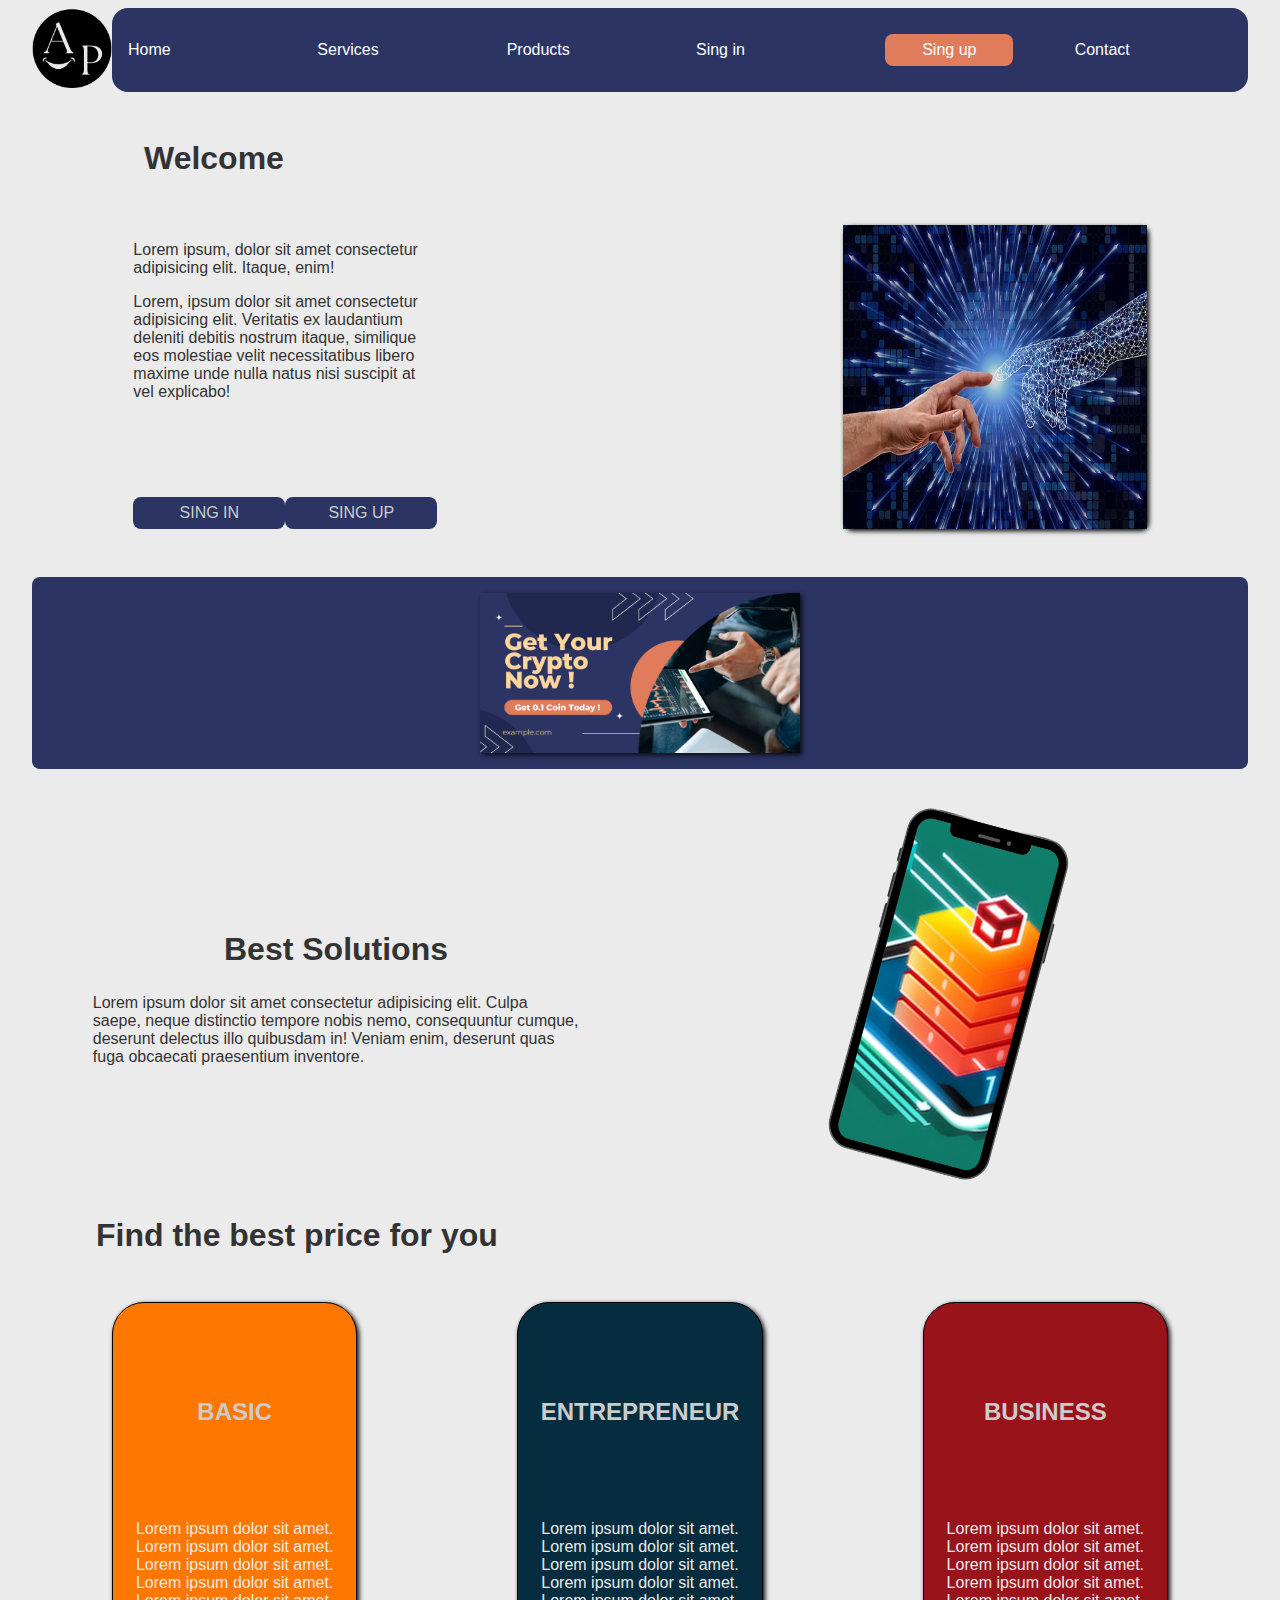
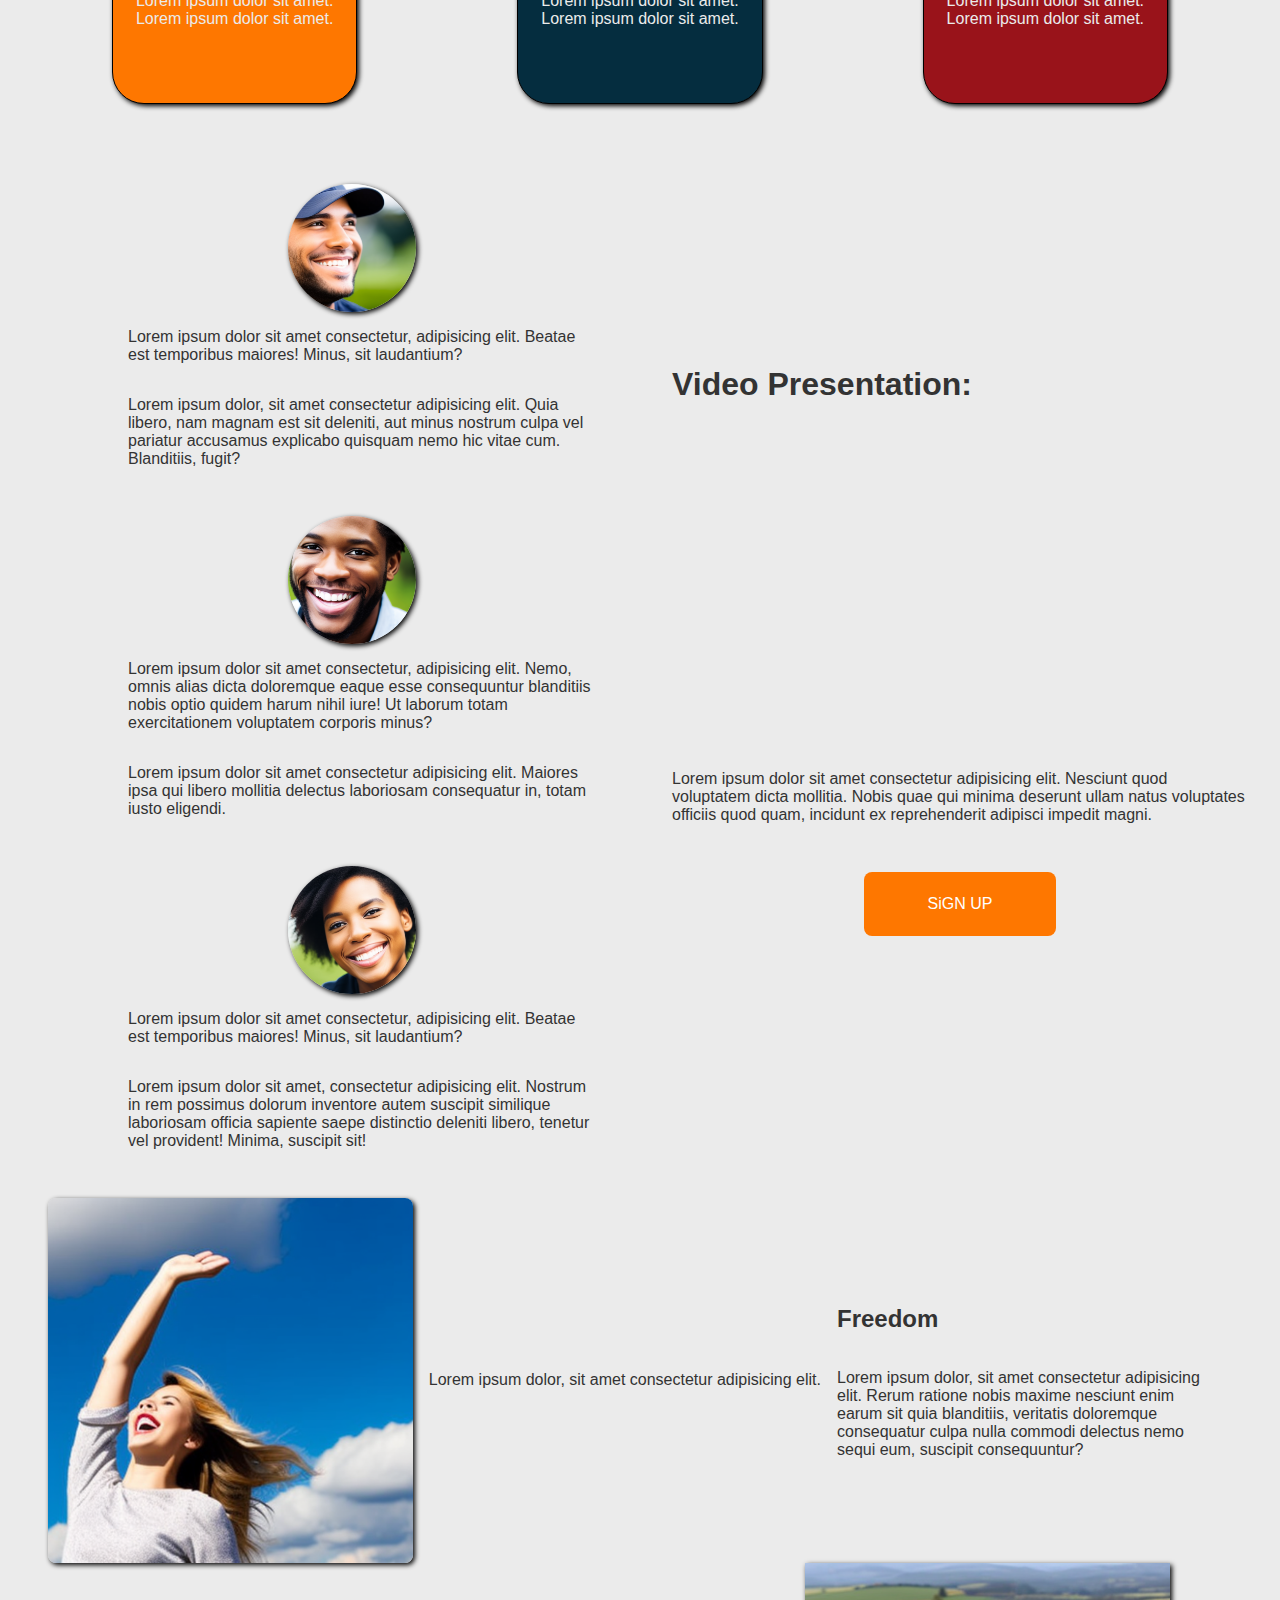
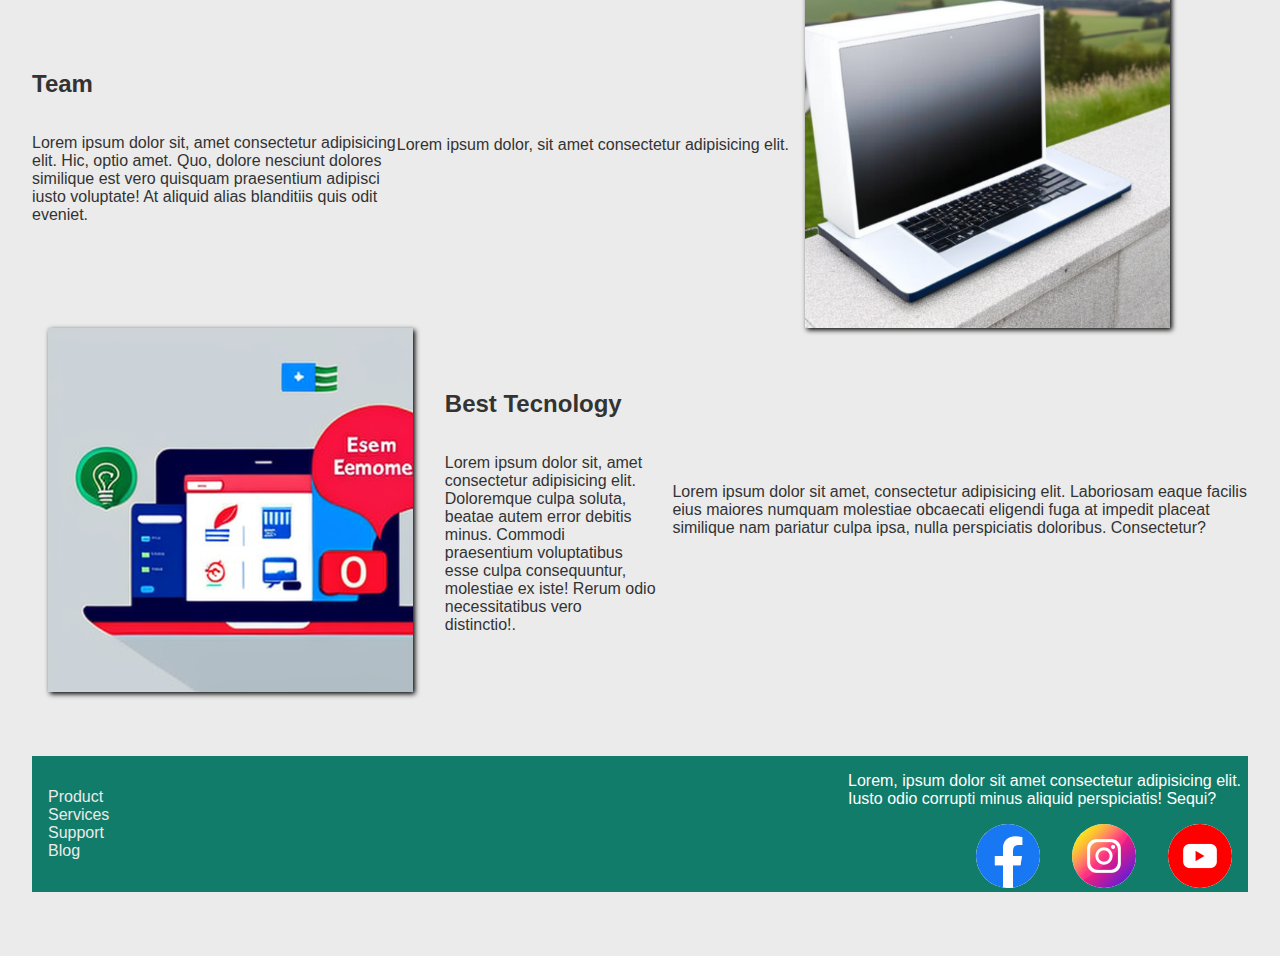
<file: index.html>
<!DOCTYPE html>
<html lang="en">
<head>
    <meta charset="UTF-8">
    <meta http-equiv="X-UA-Compatible" content="IE=edge">
    <meta name="viewport" content="width=device-width, initial-scale=1.0">
    <title>New Web Project</title>
    
    <link rel="stylesheet" href="style.css">
</head>
<body>
        <div class="content-home-page">
            <header>
                    <div class="logo">
                        <img src="/assets/A.png" alt="a-p-logo">
                    </div>
                    <nav class="menu-top">
                        <li><a href="">Home</a></li>
                        <li><a href="">Services</a></li>
                        <li><a href="">Products</a></li>
                        <li><a href="">Sing in</a></li>
                        <li class="sing-up-btn"><a href="" >Sing up</a></li>
                        <li><a href="">Contact</a></li>
                        
                    </nav>
            </header>
            <h1>Welcome</h1>
           <section class="wellcomezone">
                <div class="wellcomezone-left">
                    <div class="wellcome-text">
                        <p>Lorem ipsum, dolor sit amet consectetur adipisicing elit. Itaque, enim!</p>
                        <p>Lorem, ipsum dolor sit amet consectetur adipisicing elit. Veritatis ex laudantium deleniti debitis nostrum itaque, similique eos molestiae velit necessitatibus libero maxime unde nulla natus nisi suscipit at vel explicabo!</p>
                    </div>
                    <div class="boxs-main-page">
                        <div class="box-sing box-sing-in"><a href="">SING IN</a></div>
                        <div class="box-sing box-sing-up "><a href="">SING UP</a></div>
                    </div>
                </div>
                <div class="wellcomezone-rigt">
                    <img src="/assets/digital.jpg" alt="">
                </div>
           </section>
            <main>
                    <div class="banner"> <img src="/assets/banner.jpg" alt=""> </div>
                    <section class="afterbanner">
                        
                        <div>
                            <h2>Best Solutions</h2>
                            <p>Lorem ipsum dolor sit amet consectetur adipisicing elit.
                                Culpa saepe, neque distinctio tempore nobis nemo, consequuntur cumque, 
                               deserunt delectus illo quibusdam in! Veniam enim, deserunt quas fuga obcaecati praesentium inventore.</p>
                        </div>
                    <div class="phonezone">
                        <img src="/assets/phone.png" alt="phone">
                    </div>
                </section>
                <div >
                        <div class="title-price">
                            <h2>Find the best price for you</h2>
                        </div>
                    <div class="servicezone">
                        <div class="service service-1">
                            <h2 style="background-color: #FE7700;">BASIC</h2>
                            <nav id="basic-group">
                                <li>Lorem ipsum dolor sit amet.</li>
                                <li>Lorem ipsum dolor sit amet.</li>
                                <li>Lorem ipsum dolor sit amet.</li>
                                <li>Lorem ipsum dolor sit amet.</li>
                                <li>Lorem ipsum dolor sit amet.</li>
                                <li>Lorem ipsum dolor sit amet.</li>
                            </nav>
                        </div>
                        <div class="service service-2">
                            <h2 style="background-color: #052D3F;">ENTREPRENEUR</h2>
                            <nav id="entrepreneur-group">
                                <li>Lorem ipsum dolor sit amet.</li>
                                <li>Lorem ipsum dolor sit amet.</li>
                                <li>Lorem ipsum dolor sit amet.</li>
                                <li>Lorem ipsum dolor sit amet.</li>
                                <li>Lorem ipsum dolor sit amet.</li>
                                <li>Lorem ipsum dolor sit amet.</li>
                            </nav>
                        </div>
                        <div class="service service-3">
                            <h2 style="background-color: #99131A;">BUSINESS</h2>
                            <nav id="business-group">
                                <li>Lorem ipsum dolor sit amet.</li>
                                <li>Lorem ipsum dolor sit amet.</li>
                                <li>Lorem ipsum dolor sit amet.</li>
                                <li>Lorem ipsum dolor sit amet.</li>
                                <li>Lorem ipsum dolor sit amet.</li>
                                <li>Lorem ipsum dolor sit amet.</li>
                            </nav>
                        </div>
                    </div>
                </div>
            </main>
            <section class="testimonials">
                <div class="group-testimonials">
                    <div class="test-1"> <img src="/assets/test/1.png"> 
                    <p>Lorem ipsum dolor sit amet consectetur, adipisicing elit. Beatae est temporibus maiores! Minus, sit laudantium?</p>
                        <p>Lorem ipsum dolor, sit amet consectetur adipisicing elit. Quia libero, nam magnam est sit deleniti, aut minus nostrum culpa vel pariatur accusamus explicabo quisquam nemo hic vitae cum. Blanditiis, fugit?</p>
                       
                </div>
                    <div class="test-1"> <img src="assets/test/2.png">
                        <p>Lorem ipsum dolor sit amet consectetur, adipisicing elit. Nemo, omnis alias dicta doloremque eaque esse consequuntur blanditiis nobis optio quidem harum nihil iure! Ut laborum totam exercitationem voluptatem corporis minus?</p>
                        <p>Lorem ipsum dolor sit amet consectetur adipisicing elit. Maiores ipsa qui libero mollitia delectus laboriosam consequatur in, totam iusto eligendi.</p></div>
                    <div class="test-1"><img src="/assets/test/3.png">
                         <p>Lorem ipsum dolor sit amet consectetur, adipisicing elit. Beatae est temporibus maiores! Minus, sit laudantium?</p>
                        <p>Lorem ipsum dolor sit amet, consectetur adipisicing elit. Nostrum in rem possimus dolorum inventore autem suscipit similique laboriosam officia sapiente saepe distinctio deleniti libero, tenetur vel provident! Minima, suscipit sit!</p>
                        </div>
                    </div>
                    <div class="Presentation">
                        <h3>Video Presentation:</h3>
                    <iframe width="560" height="315" src="https://www.youtube.com/embed/BOMV2kTy0ZQ" title="YouTube video player" frameborder="0" allow="accelerometer; autoplay; clipboard-write; encrypted-media; gyroscope; picture-in-picture; web-share" allowfullscreen></iframe>
                        <p>Lorem ipsum dolor sit amet consectetur adipisicing elit. Nesciunt quod voluptatem dicta mollitia. Nobis quae qui minima deserunt ullam natus voluptates officiis quod quam, incidunt ex reprehenderit adipisci impedit magni.</p>
                        <div class="sing-up-button">SiGN UP</div>
                </div>
                </section>
               
            <div class="process-guide">
                <div class="process-1">
                    <img src="/assets/test/4.png"><p class="process-1">Lorem ipsum dolor, sit amet consectetur adipisicing elit.</p>
                    <div>
                        <h2>Freedom</h2>
                        <p >Lorem ipsum dolor, sit amet consectetur adipisicing elit. Rerum ratione nobis maxime nesciunt enim earum sit quia blanditiis, veritatis doloremque consequatur culpa nulla commodi delectus nemo sequi eum, suscipit consequuntur?</p>
                    </div>
                    
                </div>
                <div class="process-2">

                    <div>
                        <h2>Team</h2>
                        <p >Lorem ipsum dolor sit, amet consectetur adipisicing elit. Hic, optio amet. Quo, dolore nesciunt dolores similique est vero quisquam praesentium adipisci iusto voluptate! At aliquid alias blanditiis quis odit eveniet.</p>
                    </div>
                    <p  >Lorem ipsum dolor, sit amet consectetur adipisicing elit.</p>
                    <img src="assets/test/5.png">
                </div>
                <div class="process-3">
                    <img src="assets/test/6.png"> <div>
                        <h2>Best Tecnology</h2>
                         <p>Lorem ipsum dolor sit, amet consectetur adipisicing elit. Doloremque culpa soluta, beatae autem error debitis minus. Commodi praesentium voluptatibus esse culpa consequuntur, molestiae ex iste! Rerum odio necessitatibus vero distinctio!.</p></div>
                    <p>Lorem ipsum dolor sit amet, consectetur adipisicing elit. Laboriosam eaque facilis eius maiores numquam molestiae obcaecati eligendi fuga at impedit placeat similique nam pariatur culpa ipsa, nulla perspiciatis doloribus. Consectetur?</p>
                </div>
            </div>

            <footer>
                <nav class="menu-bottom">
                    <li><a href="">Product</a></li>
                    <li><a href="">Services</a></li>
                    <li><a href="">Support</a></li>
                    <li><a href="">Blog</a></li>
                </nav>
                <div class="social-media">
                    <p>Lorem, ipsum dolor sit amet consectetur adipisicing elit. 
                        Iusto odio corrupti minus aliquid perspiciatis! Sequi?</p>
                    <nav>
                        <li><img src="/assets/mycollection/png/002-facebook.png" alt="Meta"></li>
                        <li> <img src="/assets/mycollection/png/003-instagram.png" alt="Instagram"></li>
                        <li><img src="/assets/mycollection/png/001-youtube.png" alt="YouTube"></li>
                      
                    </nav>
                </div>
            </footer>

        </div>
</body>
</html>
</file>
<file: style.css>
*{
   font-family: Verdana, Geneva, Tahoma, sans-serif;
   background-color: #ebebeb;
   color: #333333;
}

.content-home-page{
    width: 95vw;
    height: 100%;
    margin: 0 auto;
  

}
header{
    display: flex;
    width: 100%;
    justify-content: center;
    justify-content: space-around;
}

h1{
    margin: 3rem auto;
    margin-left: 7rem;
    font-size: xx-large;
}

a{
    text-decoration: none;
}
header nav{
    width: 70%;
    background-color: #2B3463;
    border-radius: 1rem;
    
}
.menu-top{
    width: 100%;
    display: flex;
    justify-content: space-between;
    align-items: center;
    border-radius: 1px solid white;
}
.menu-top li{
    width: 100%;
    list-style: none;
    display: inline;
    margin: 0 1rem;
    background-color: #2B3463;
}
.menu-top a{
    background-color: #2B3463;
    color: white;
}

.sing-up-btn a{
    background-color: #E07C5B;
    color: #ffffff;
    width: 8rem;
    height: 2rem;
    display: flex;
    justify-content: center;
    align-items: center;
    border-radius: 0.5rem;
}

.logo img{
    height: 5rem;
    width: 5rem;
}



.wellcomezone{
  
    display: flex;
    justify-content: space-evenly;
    width: 100%;
}
.wellcome-text{
    width: 50%;
}
.wellcomezone-left{
    width: 50%;
     
    display: flex;
    flex-direction: column;
    justify-content: space-between;
}

.wellcomezone-rigt{
   
    display: flex;
    justify-content: center;
    align-items: center;
    background-color: #052D3F;
}

.wellcomezone-rigt img{
    width: 19rem;
    height: 19rem;
    border-radius: 0.5rem;
    box-shadow: 2px 2px 5px rgba(0, 0, 0, 5);

}

.boxs-main-page{
    display: flex;
    width: 50%;
    justify-content: space-around;
    
}
.box-sing{
    display: flex;
    align-items: center;
    justify-content: center;
    width: 10rem;
    height: 2rem;
    background-color: #2B3463;
    border-radius: 0.5rem;
    
}
.box-sing a{
    background-color: #2B3463;
    color: #CCCCCC;
 
}

main{
   
    height: 100%;
    width: 100%;
}

.banner{
    height: 12rem;
    width: 100%;
    display: flex;
    justify-content: center;
    align-items: center;
    margin: 3rem auto;
    background-color: #2B3463;
    border-radius: 0.5rem;
}
.banner img{
        height: 10rem;
        width: auto;
        box-shadow: 2px 2px 5px rgba(0, 0, 0, 0.8);
}

.afterbanner{
    width: 100%;
    height: 100%;
    display: flex;
    justify-content: space-around;
    align-items: center;
    margin: 3rem auto;
}
.afterbanner h2{
    font-size: xx-large;
    display: flex;
    justify-content: center;
}
.afterbanner div{
    width: 40%;
   

}
.phonezone{
    height: 100%;
    width: 5rem;
    display: flex;
    justify-content: center;
}
.phonezone img{
    height: 22rem;
    width: 14rem;
    transform: rotate(15deg);
}
.title-price h2{
    margin: auto 4rem;
    font-size: xx-large;
}
.servicezone{
    display: flex;
    height: 100%;
    width: 100%;
    display: flex;
    justify-content: space-around;
    margin: 3rem auto;
}

.service{
    width: 20%;
    height: 25rem;
    border: 1px solid black;
    display: flex;
    flex-wrap: wrap;
    justify-content: space-evenly;
    flex-direction: column;
    align-items: center;
    cursor: pointer;
    border-radius: 2rem;
    box-shadow: 2px 2px 5px rgba(0, 0, 0, 5);
  
}

.service-1{
    background-color: #FE7700;
}

#basic-group li{
    background-color: #FE7700;
}
#entrepreneur-group li{
    background-color: #052D3F;
}

#business-group li{
    background-color: #99131A;
}

.service-2{
    background-color: #052D3F;
}
.service-3{
    background-color: #99131A;
}

.service h2{
    background-color: #107C69;
    color: #CCCCCC;
   
}
.service li{
    background-color: #107C69;
    color: #ebebeb;
}

.service nav{
    list-style: none;
}
.testimonials{
    height: 100%;
    width: 100%;
    display: flex;
    align-items: center;
}
.testimonials h3{
   font-size: xx-large;

}
.test-1{
    display: flex;
    flex-direction: column;
    width: 100%;
    justify-content: space-evenly;
    align-items: center;

}

 .process-1{
    display: flex;
    align-items: center;
 }
 .process-1 div{
    display: flex;
    justify-content: center;
    flex-direction: column;
    width: 30%;
    margin: 0 1rem;
 }
 .process-2{
    display: flex;
    align-items: center;
 }

 .process-2 div{
    display: flex;
   flex-direction: column;
   justify-content: center;
   width: 30%;
 }
 

 .process-2 img{
    width: 30%;
    margin: auto 1rem;
    box-shadow: 2px 2px 5px rgba(0, 0, 0, 5);
 }
  

 .process-3 img{
    width: 30%;
    margin: auto 1rem;
    box-shadow: 2px 2px 5px rgba(0, 0, 0, 5);
 }
 .process-3 div {
    display: flex;
    flex-direction: column;
    justify-content: center;
    width: 50%;
    margin: auto 1rem;

 }
 

 .process-3{
    display: flex;
    align-items: center;
 }
 .process-1 img {
    width: 30%;
    box-shadow: 2px 2px 5px rgba(0, 0, 0, 5);
    border-radius: 0.5rem;
    margin:  auto 1rem;
 }

.test-1 p{
    margin-left: 1rem;
}
.group-testimonials{
    margin: 0 5rem;
    width: 50%;

}
.test-1 img{
    height: 8rem;
    width: 8rem;
    margin-top: 2rem;
    border-radius: 50%;
    box-shadow: 2px 2px 5px rgba(0, 0, 0, 5);
}

.Presentation{
    width: 50%;
}

.sing-up-button{
    display: flex;
    justify-content: center;
    align-items: center;
    width: 12rem;
    height: 4rem;
    background-color: #FE7700;
    border-radius: 0.5rem;
    color: white;
    margin: 3rem 12rem;
}

.process-guide{
    margin: 2rem auto;
    width: 100%;
    height: 100%;
 
  
}

.process{
    display: flex;
    justify-content: space-evenly;
    margin: 0 1rem;
    align-items: center;
   
 
}
.process img{
    width: 10rem;
    height: 10rem;
    margin-right: 1rem;
    margin-top: 2rem;
    box-shadow: 2px 2px 5px rgba(0, 0, 0, 5);
}

footer{
    display: flex;
    justify-content: space-between;
    align-items: center;
    height: 100%;
    margin: 4rem 0;
    background-color: #107C69;
}
.menu-bottom{
    list-style: none;
    margin: 0 1rem;
    width: 5rem;
    background-color: #107C69; 
}
.menu-bottom li{
    background-color: #107C69;
    color: white;
    list-style: none;
}

.menu-bottom a{
    background-color: #107C69;
    color: #ebebeb;
}


.social-media{
    list-style: none;
    margin: 0;
    height: 100%;
    background-color: #107C69;
}
.social-media p{
    background-color: #107C69;
    color: white;
}
.social-media img{
    border-radius: 50%;
}
.social-media nav{
    display: flex;
    justify-content: flex-end;
    background-color: #107C69;
    
}

footer div{
    width: 25rem;
    height: 4rem;
    background-color: #107C69;
}
.social-media li{
    display: inline;
    margin: 0 1rem;
    background-color: #107C69;
}
</file>
